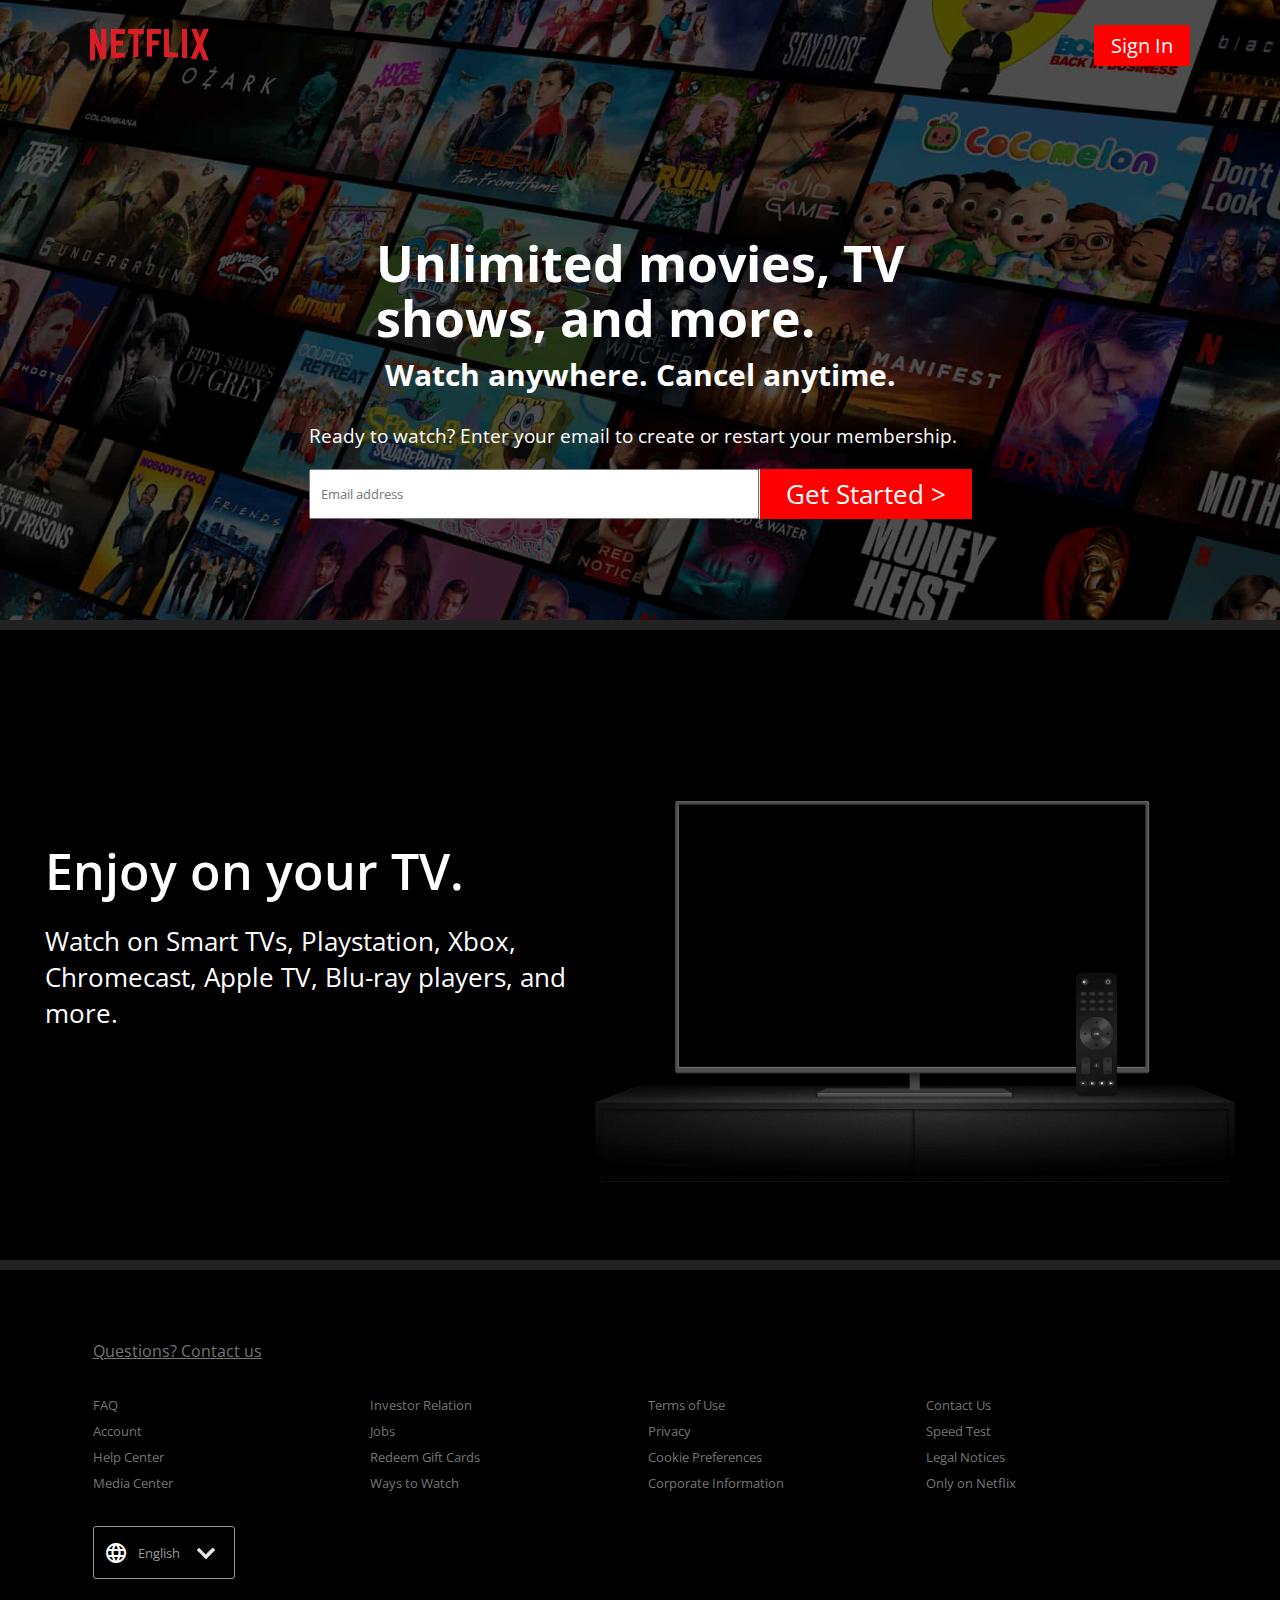
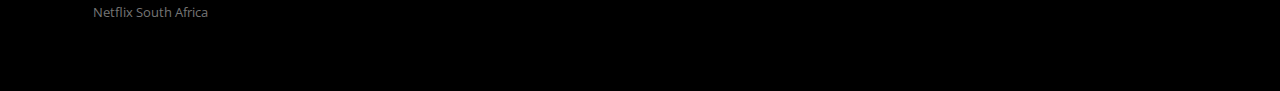
<file: index.html>
<!DOCTYPE html>
<html lang="en">
  <head>
    <meta charset="UTF-8" />
    <meta name="viewport" content="width=device-width, initial-scale=1.0" />

    <link rel="icon" href="assets/favicon.png" />
    <link
      href="https://fonts.googleapis.com/icon?family=Material+Icons"
      rel="stylesheet"
    />
    <link rel="stylesheet" href="./style.css" />
    <link rel="stylesheet" href="responsive.css" />
    <title>Netflix</title>
    <style>
      * {
        font-family: "Open Sans", sans-serif;
      }
    </style>
  </head>
  <body>
    <div class="banner_wrap">
      <div class="overlay"></div>
      <nav>
        <img src="./assets/logo_1.png" alt="Netflix Cover Image" />
        <a href="https://www.netflix.com/za/login" target="_blank">Sign In</a>
      </nav>

      <div class="banner_container">
        <h1>
          Unlimited movies, TV<br />
          shows, and more.
        </h1>
        <h2>Watch anywhere. Cancel anytime.</h2>
        <br />
        <form>
          <h3 class="email_form_title">
            Ready to watch? Enter your email to create or restart your
            membership.
          </h3>
          <div class="get_started_form">
            <input type="text" placeholder="Email address" />
            <button onsubmit="">Get Started ></button>
          </div>
        </form>
      </div>
    </div>

    <div class="info_container">
      <div class="info">
        <h1 class="card_title">Enjoy on your TV.</h1>
        <p class="card_subtitle">
          Watch on Smart TVs, Playstation, Xbox, Chromecast, Apple TV, Blu-ray
          players, and more.
        </p>
      </div>

      <div class="tv_container">
        <img src="assets/tv.png" alt="TV" />
        <video autoplay="" playsinline="" muted="" loop="">
          <source
            src="https://assets.nflxext.com/ffe/siteui/acquisition/ourStory/fuji/desktop/video-tv-0819.m4v"
            type="video/mp4"
          />
        </video>
      </div>
    </div>

    <footer>
      <div class="footer_items">
        <div class="footer_top">
          <a href="" class="questions_title">Questions? Contact us</a>
        </div>

        <ul class="footer_links">
          <li>FAQ</li>
          <li>Account</li>
          <li>Help Center</li>
          <li>Media Center</li>
          <li>Investor Relation</li>
          <li>Jobs</li>
          <li>Redeem Gift Cards</li>
          <li>Ways to Watch</li>
          <li>Terms of Use</li>
          <li>Privacy</li>
          <li>Cookie Preferences</li>
          <li>Corporate Information</li>
          <li>Contact Us</li>
          <li>Speed Test</li>
          <li>Legal Notices</li>
          <li>Only on Netflix</li>
        </ul>

        <div class="language">
            <i class="material-icons">language</i>
            <select name="languages" id="language">
              <option value="English">English</option>
              <option value="Swahili">Swahili</option>
            </select>
        </div>
        <p class="footer_country">Netflix South Africa</p>
      </div>
    </footer>
  </body>
</html>
</file>
<file: style.css>
@import url('https://fonts.googleapis.com/css2?family=Open+Sans:ital,wght@0,300;0,400;0,600;1,300;1,400;1,600&family=Roboto:ital,wght@0,100;0,300;0,400;0,500;1,100;1,300;1,400;1,500&display=swap');

*{
    box-sizing: border-box;
    margin: 0px;
    color: white;
}
.banner_wrap{
    background-image: url("./assets/bgNetflix.jpg");
    
    background-size: cover;
    background-position: center;
    height: 70vh;
    font-size: 20px;
    border-bottom: 10px solid #222222;
    position: relative;
    z-index: 1;
}

.get_started_form{
    height: 50px;
    display: flex;
    
}

.get_started_form input{
    height: 50px;
    width: 450px;
    padding-left: 10px;
}

.get_started_form button{
    background-color: red;
    color: white;
    height: 100%;
    min-height: 50px;
    font-size: 1.625rem;
    border: none;
    padding: 0 26px;
    border-left: 1px solid;
}
.overlay {
    z-index: -1;
    height: 100%;
    width: 100%;
    background: black;
    opacity: 60%;
    position: absolute;
    top: 0;
  }

body{
    background: black;
    font-family: 'Open Sans', sans-serif;
}

.card_title{
    font-size: 3.125rem;
    margin-bottom: 0.5rem;
    line-height: 1.1;
    font-weight: 600;
}

.card_subtitle{
    font-size: 1.625rem;
    font-weight: 400;
    margin: 1rem 0;
}

.email_form_title{
    font-size: 1.2rem;
    font-weight: 400;
    padding-bottom: 20px;
}
h1{
    color: white;
    font-size: 3.125rem;
    margin-bottom: 0.5rem;
    line-height: 1.1;
}

h2{
    color: white;
}

h3{
    color: white;
}

.get_started_form h3{
    font-size: 1rem;
}

nav{
    height: 20%;
    display: flex;
    align-items: center;
    justify-content: space-between;
    height: 45px;
    margin: 0 45px;
    padding: 45px;
}

nav img{
    height: 32px;
}
nav a{
    padding: 7px 17px;
    color: white;
    background: red;
    text-decoration: none;
    border-radius: 3px;
}
.banner_container{
    display: flex;
    flex-direction: column;
    align-items: center;
    justify-content: center;
    height: calc(100% - 45px);
    
}

.info_container{
    background: black;
    color: white;
    display: flex;
    padding: 75px 45px;
    border-bottom: 10px solid #222222;
}

.info{
    display: flex;
    flex-direction: column;    
    justify-content: center;
}

.tv_container{
    position: relative;
    display: flex;
    justify-content: center;
    align-items: center;
}

.tv_container img{
    z-index: 1;
}
.tv_container video{
    position: absolute;
}

.footer_top{
    margin-bottom: 30px;
}

.footer_items{
    margin: 0 47.5px;
    padding: 70px 45px;
}
footer ul li, .questions_title{
    color: #757575;
}

footer ul li:hover, .questions_title{
    text-decoration: underline;
    cursor: pointer;
}

.questions_title:hover{
    text-decoration: underline;
}

.footer_links{
    list-style: none;
    columns: 4;
    padding: 0;    
}

.footer_links li{
    font-size: 13px;
    line-height: 2;
}

.language{
    height: 53px;
    width: 142px;
    color: #999999;
    display: flex;
    align-items: center;
    justify-content: flex-start;
    border: 1px solid #999999;
    padding: 0 10px;
    margin-top: 30px;
    border-radius: 3px;
}
.language select{
    width: 100%;
    margin-left: 10px;
    border: none;
    appearance: none;
    background: black;
    color: #999999;
    background: url(assets/carrot.png) no-repeat 100%;
    border: none;
}

.footer_country{
    font-size: 13px;
    margin-top: 24px;
    color: #757575;
}
</file>
<file: responsive.css>
@media (max-width: 768px) and (min-width: 480px){

    .card_subtitle{
        font-size: 1.2rem;
        font-weight: 400;
        margin: 1rem 0;
    }

    .infor_container{
        display: flex;
        flex-direction: column;
    }

    .info{
        text-align: center;
    }
}
</file>
